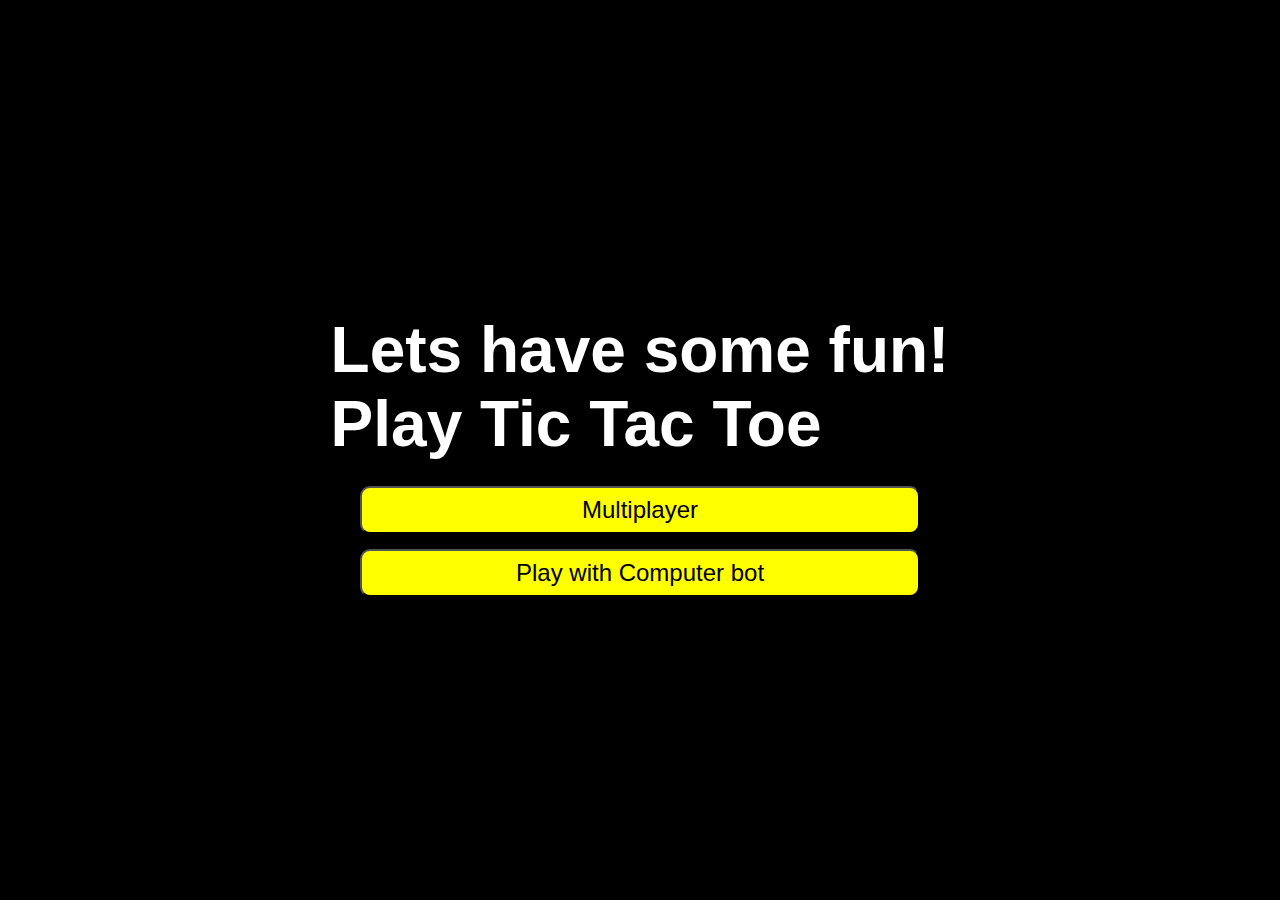
<file: index.html>
<!DOCTYPE html>
<html lang="en">
<head>
    <meta charset="UTF-8">
    <meta name="viewport" content="width=device-width, initial-scale=1.0">
    <title>Tic Tac Toe | A fun game</title>
    <link rel="stylesheet" href="style.css">
</head>
<body>
    <h1>Lets have some fun! <br>Play <span>Tic Tac Toe</span></h1>
    <button><a href="./Multiplayer/index.html">Multiplayer</a></button>
    <button><a href="./SinglePlayer/index.html">Play with Computer bot</a></button>
</body>
</html>
</file>
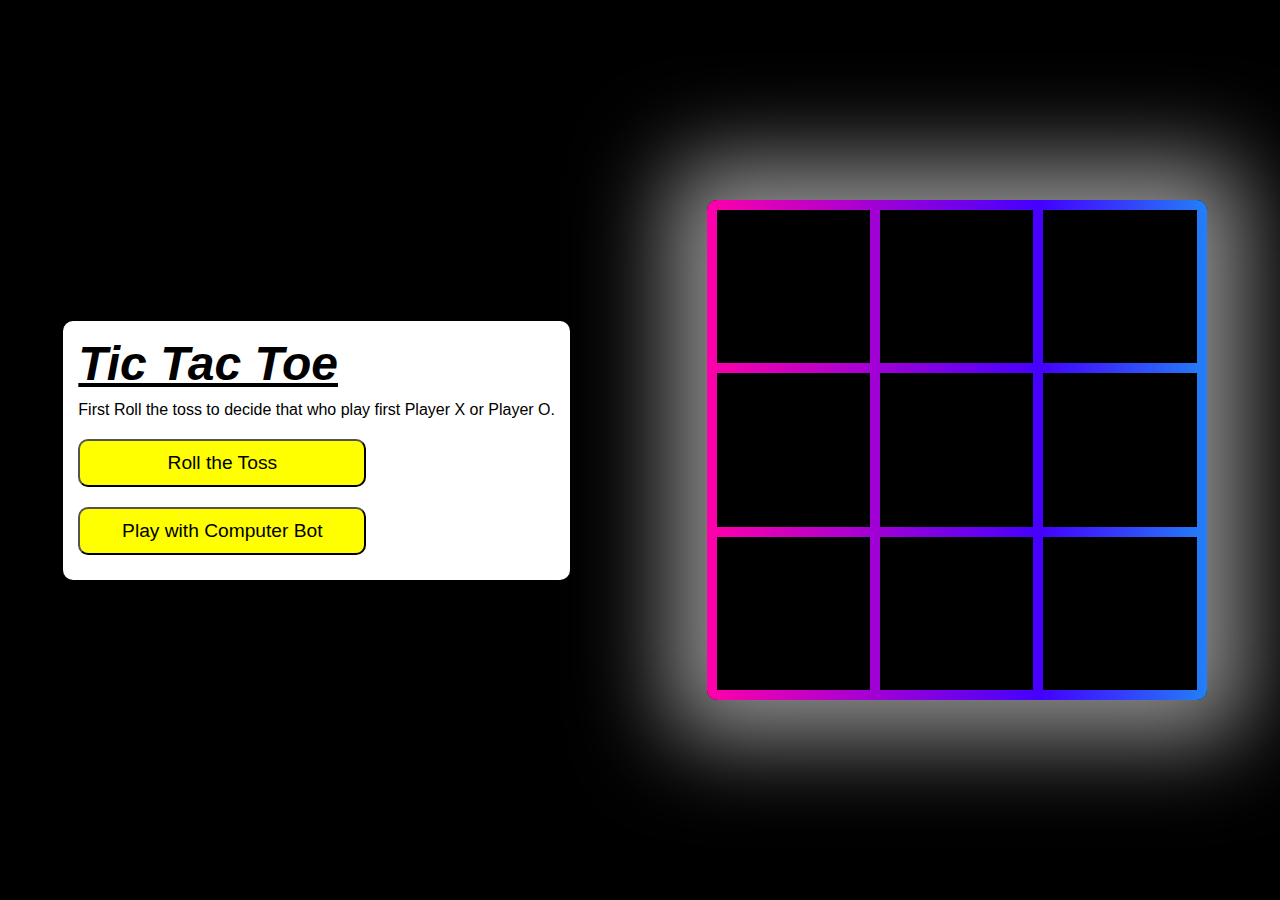
<file: Multiplayer/index.html>
<!DOCTYPE html>
<html lang="en">
<head>
    <meta charset="UTF-8">
    <meta name="viewport" content="width=device-width, initial-scale=1.0">
    <title>Tic Tac Toe | A fun Game</title>
    <link rel="stylesheet" href="style.css">
</head>
<body>
    <div id="info">
        <h1>Tic Tac Toe</h1>
        <p id="TossWon">First Roll the toss to decide that who play first Player X or Player O.</p>
        <button id="TossBtn" onclick="Toss()">Roll the Toss</button>
        <button id="RetryBtn" onclick="location.reload()">Lets Play Again</button>
        <button class="anotherPlayer"><a href="../SinglePlayer/index.html">Play with Computer Bot</a></button>
    </div>
    <div id="container">
        <div class="box" id="box1" onclick="play(this)"></div>
        <div class="box" id="box2" onclick="play(this)"></div>
        <div class="box" id="box3" onclick="play(this)"></div>
        <div class="box" id="box4" onclick="play(this)"></div>
        <div class="box" id="box5" onclick="play(this)"></div>
        <div class="box" id="box6" onclick="play(this)"></div>
        <div class="box" id="box7" onclick="play(this)"></div>
        <div class="box" id="box8" onclick="play(this)"></div>
        <div class="box" id="box9" onclick="play(this)"></div>
    </div>
    <script src="script.js"></script>
</body>
</html>
</file>
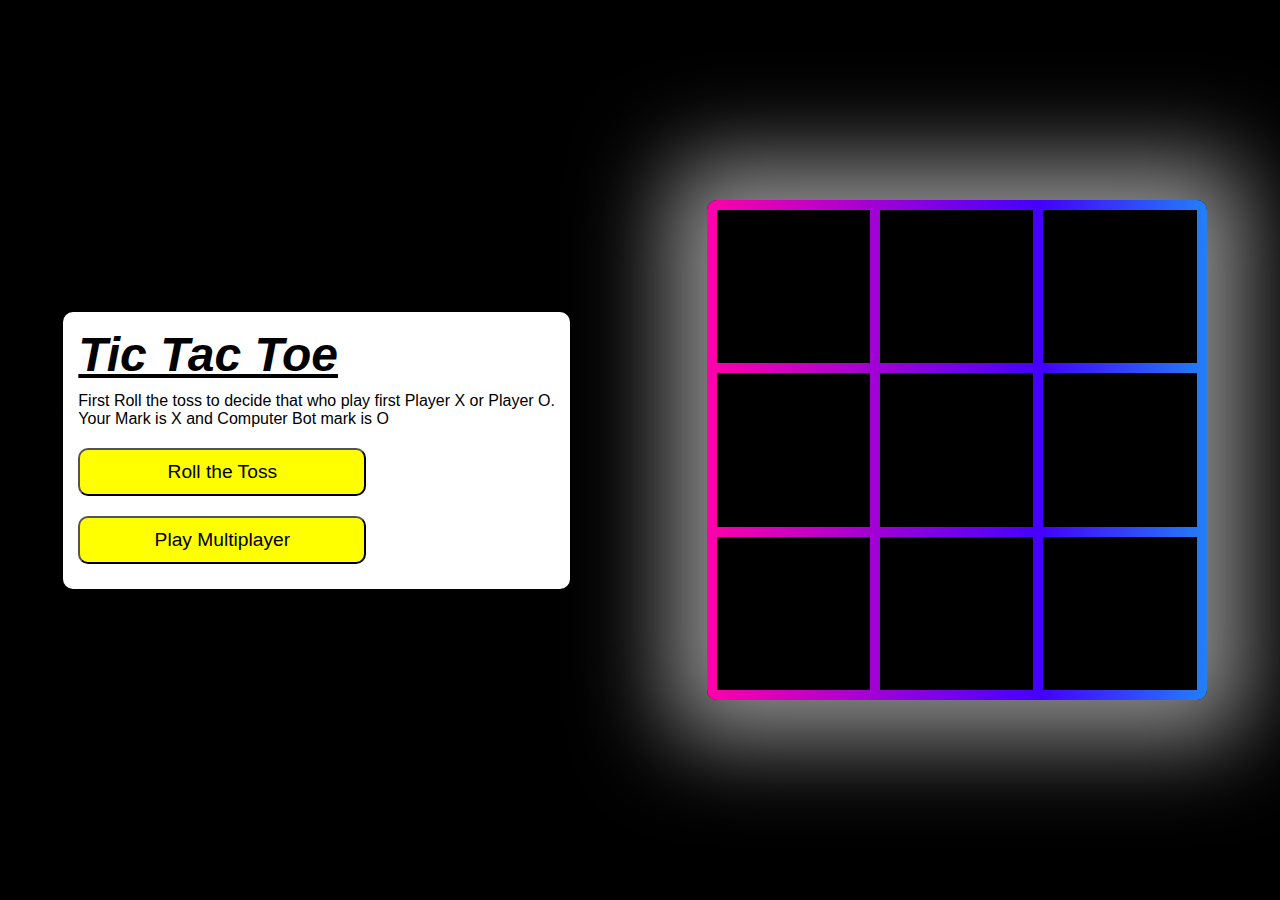
<file: SinglePlayer/index.html>
<!DOCTYPE html>
<html lang="en">
<head>
    <meta charset="UTF-8">
    <meta name="viewport" content="width=device-width, initial-scale=1.0">
    <title>Tic Tac Toe | SinglePlayer</title>
    <link rel="stylesheet" href="../Multiplayer/style.css">
</head>
<body>
    <div id="info">
        <h1>Tic Tac Toe</h1>
        <p id="TossWon">First Roll the toss to decide that who play first Player X or Player O. <br>Your Mark is X and Computer Bot mark is O</p>
        <button id="TossBtn" onclick="Toss()">Roll the Toss</button>
        <button id="RetryBtn" onclick="location.reload()">Lets Play Again</button>
        <button class="anotherPlayer"><a href="../Multiplayer/index.html">Play Multiplayer</a></button>
    </div>
    <div id="container">
        <div class="box" id="box1" onclick="play(this)"></div>
        <div class="box" id="box2" onclick="play(this)"></div>
        <div class="box" id="box3" onclick="play(this)"></div>
        <div class="box" id="box4" onclick="play(this)"></div>
        <div class="box" id="box5" onclick="play(this)"></div>
        <div class="box" id="box6" onclick="play(this)"></div>
        <div class="box" id="box7" onclick="play(this)"></div>
        <div class="box" id="box8" onclick="play(this)"></div>
        <div class="box" id="box9" onclick="play(this)"></div>
    </div>
    <script src="script.js"></script>
</body>
</html>
</file>
<file: style.css>
*{
    margin: 0;
    padding: 0;
    font-family: 'Franklin Gothic Medium', 'Arial Narrow', Arial, sans-serif;
}

body{
    display: flex;
    align-items: center;
    justify-content: center;
    flex-direction: column;
    background-color: black;
    height: 100svh;
    gap: 15px;
}

h1{
    font-size: 4rem;
    color: white;
    margin: 10px;
}

button{
    width: 560px;
    font-size: 1.5rem;
    background-color: yellow;
    transition: all 0.2s;
    border-radius: 10px;
    height: 3rem;

    &:hover{
        background-color: red;
    }
}

button a{
    text-decoration: none;
    color: black;
    cursor: pointer;
    height: 100%;
    width: 100%;
    display: inline-block;
    text-align: center;
    align-content: center;

    &:hover{
        color: white;
    }
}

@media (max-width: 600px) {
    button{
        width: 90vw;
    }
}
</file>
<file: Multiplayer/style.css>
*{
    margin: 0;
    padding: 0;
    box-sizing: border-box;
    font-family: 'Lucida Sans', 'Lucida Sans Regular', 'Lucida Grande', 'Lucida Sans Unicode', Geneva, Verdana, sans-serif;
}

body{
    height: 100vh;
    background-color: black;
    display: flex;
    align-items: center;
    justify-content: space-around;
    flex-wrap: wrap-reverse;
}

h1{
    font-size: 3rem;
    text-decoration: underline;
    font-weight: 900;
    font-style: italic;
}

#container{
    height: 500px;
    width: 500px;
    margin: 10px;
    display: grid;
    grid-template-columns: 1fr 1fr 1fr;
    grid-template-rows: 1fr 1fr 1fr;
    gap: 10px;
    padding: 10px;
    background: linear-gradient(270deg, 
      #ff0000, #ff7300, #ffeb00, #47ff00, #00ffee, #4400ff, #ff00aa);
    background-size: 400% 400%;
    animation: gradientAnimation 5s ease infinite;
    border-radius: 10px;
    box-shadow: 0px 0px 90px 40px rgba(255, 255, 255, 0.56);
}

#box1{
    grid-column-start: 1;
    grid-column-end: 2;
    grid-row-start: 1;
    grid-row-end: 2;
}
#box2{
    grid-column-start: 2;
    grid-column-end: 3;
    grid-row-start: 1;
    grid-row-end: 2;
}
#box3{
    grid-column-start: 3;
    grid-column-end: 4;
    grid-row-start: 1;
    grid-row-end: 2;
}
#box4{
    grid-column-start: 1;
    grid-column-end: 2;
    grid-row-start: 2;
    grid-row-end: 3;
}
#box5{
    grid-column-start: 2;
    grid-column-end: 3;
    grid-row-start: 2;
    grid-row-end: 3;
}
#box6{
    grid-column-start: 3;
    grid-column-end: 4;
    grid-row-start: 2;
    grid-row-end: 3;
}
#box7{
    grid-column-start: 1;
    grid-column-end: 2;
    grid-row-start: 3;
    grid-row-end: 4;
}
#box8{
    grid-column-start: 2;
    grid-column-end: 3;
    grid-row-start: 3;
    grid-row-end: 4;
}
#box9{
    grid-column-start: 3;
    grid-column-end: 4;
    grid-row-start: 3;
    grid-row-end: 4;
}
  
  @keyframes gradientAnimation {
    0% { background-position: 0% 50%; }
    50% { background-position: 100% 50%; }
    100% { background-position: 0% 50%; }
  }
  
.box{
    background-color: black;
    color: white;
    text-align: center;
    align-content: center;
    font-weight: 900;
    font-size: 7rem;
    user-select: none;
    pointer-events: none;
}

#info{
    color: black;
    padding: 15px;
    background-color: white;
    border-radius: 10px;
    transition: all 0.3s;
}

#TossBtn{
    color: black;
    background-color: yellow;
    font-size: 1.2rem;
    margin-block: 10px;
    border-radius: 10px;
    cursor: pointer;
    height: 3rem;
    width: 18rem;

    &:hover{
        background-color: red;
        color: white;
    }
    
}

.anotherPlayer{
    color: black;
    background-color: yellow;
    font-size: 1.2rem;
    margin-block: 10px;
    border-radius: 10px;
    cursor: pointer;
    display: block;
    height: 3rem;
    width: 18rem;

    &:hover{
        background-color: red;
    }
}

.anotherPlayer a {
    text-decoration: none;
    color: black;
    cursor: pointer;
    height: 100%;
    width: 100%;
    display: inline-block;
    text-align: center;
    align-content: center;

    &:hover{
        color: white;
    }
}

#RetryBtn{
    color: black;
    background-color: yellow;
    font-size: 1.2rem;
    margin-block: 10px;
    border-radius: 10px;
    display: none;
    cursor: pointer;
    height: 3rem;
    width: 18rem;

    &:hover{
        background-color: red;
        color: white;
    }
}

#TossWon{
    margin-block: 10px;
}

@media (max-width: 530px) {

    #info{
        width: 90vw;
    }

    #container{
        height: 400px;
        width: 400px;
    }

    .box{
        font-size: 6rem;
    }

}

@media (max-width: 420px) {
    #container{
        height: 300px;
        width: 300px;
    }

    #RetryBtn{
        width: 90%;
    }

    #TossBtn{
        width: 90%;
    }

    .anotherPlayer{
        width: 90%;
    }

    .box{
        font-size: 4rem;
    }


}
</file>
